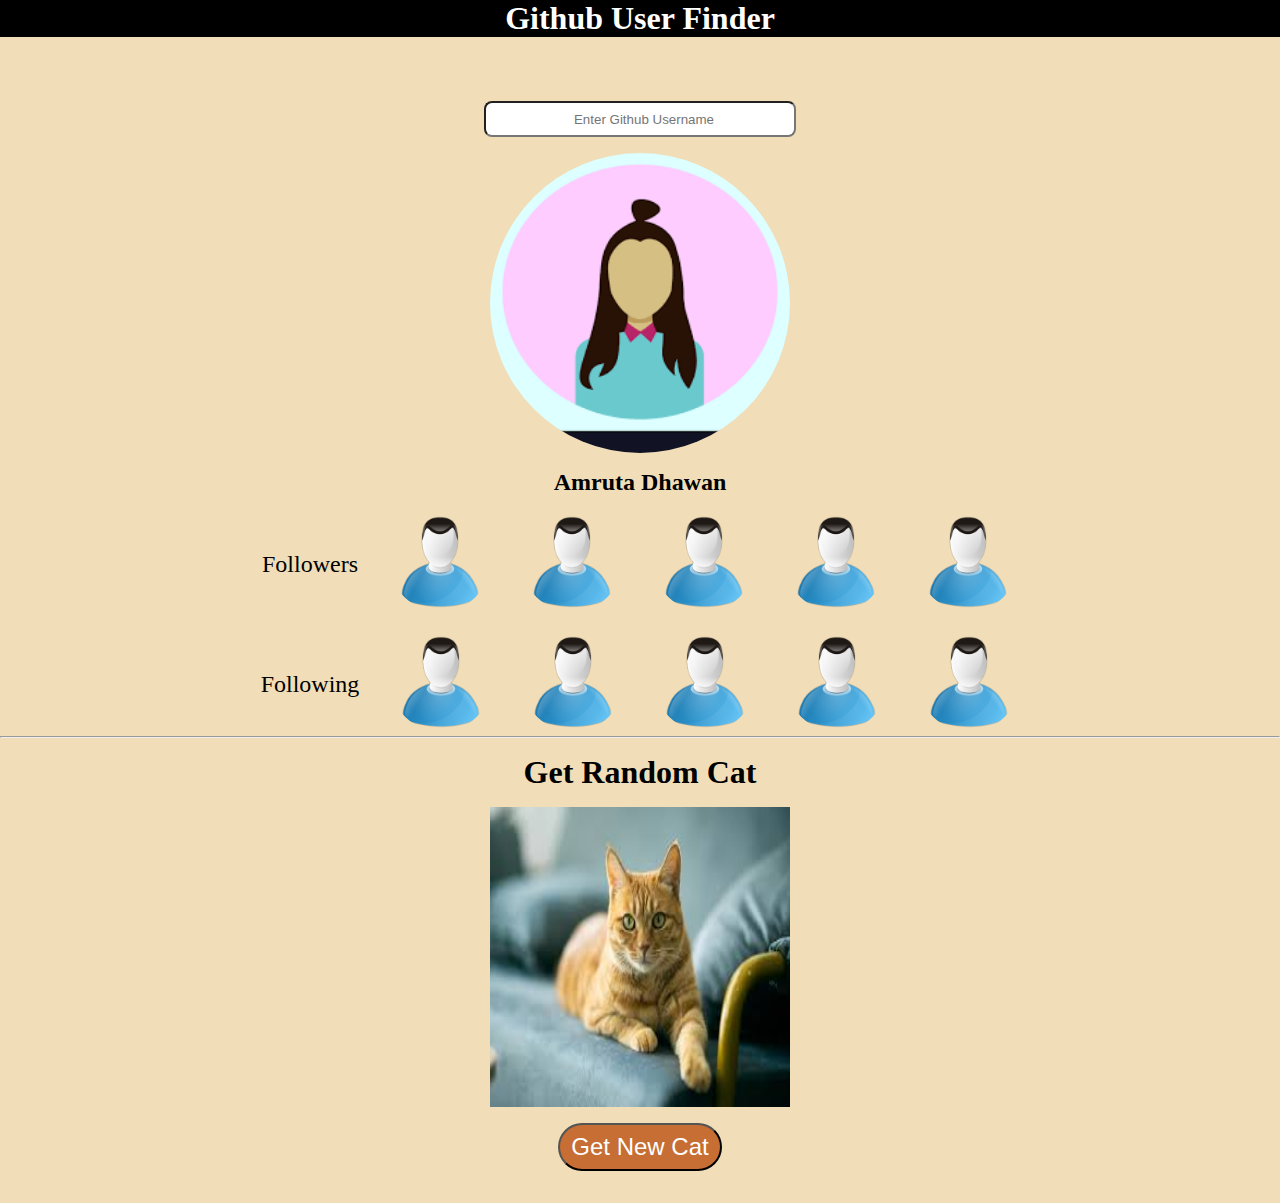
<file: block-BJaajt/code/index.html>
<!DOCTYPE html>
<html lang="en">
  <head>
    <meta charset="UTF-8" />
    <meta http-equiv="X-UA-Compatible" content="IE=edge" />
    <meta name="viewport" content="width=device-width, initial-scale=1.0" />
    <title>Fetching Data</title>
    <link rel="stylesheet" href="./style.css" />
  </head>
  <body>
    <h1>Github User Finder</h1>
    <div class="github">
      <div class="center">
        <input
          type="text"
          name="username"
          id="username"
          placeholder="Enter Github Username"
        />
      </div>
      <img class="user-img" src="./user1.png" alt="" />
      <h2>Amruta Dhawan</h2>
      <p></p>
      <ul class="followerImg container flex">
        <p class="followers">Followers</p>
        <li><img src="./user.png" alt="" /></li>
        <li><img src="./user.png" alt="" /></li>
        <li><img src="./user.png" alt="" /></li>
        <li><img src="./user.png" alt="" /></li>
        <li><img src="./user.png" alt="" /></li>
      </ul>
      <ul class="followingImg container flex">
        <p class="following">Following</p>
        <li><img src="./user.png" alt="" /></li>
        <li><img src="./user.png" alt="" /></li>
        <li><img src="./user.png" alt="" /></li>
        <li><img src="./user.png" alt="" /></li>
        <li><img src="./user.png" alt="" /></li>
      </ul>
    </div>
    <hr />
    <div>
      <div class="center">
        <h3>Get Random Cat</h3>

        <img class="img-cat" src="./cat.jpg" alt="" />

        <button class="btn">Get New Cat</button>
      </div>
    </div>
    <script src="./index.js"></script>
  </body>
</html>
</file>
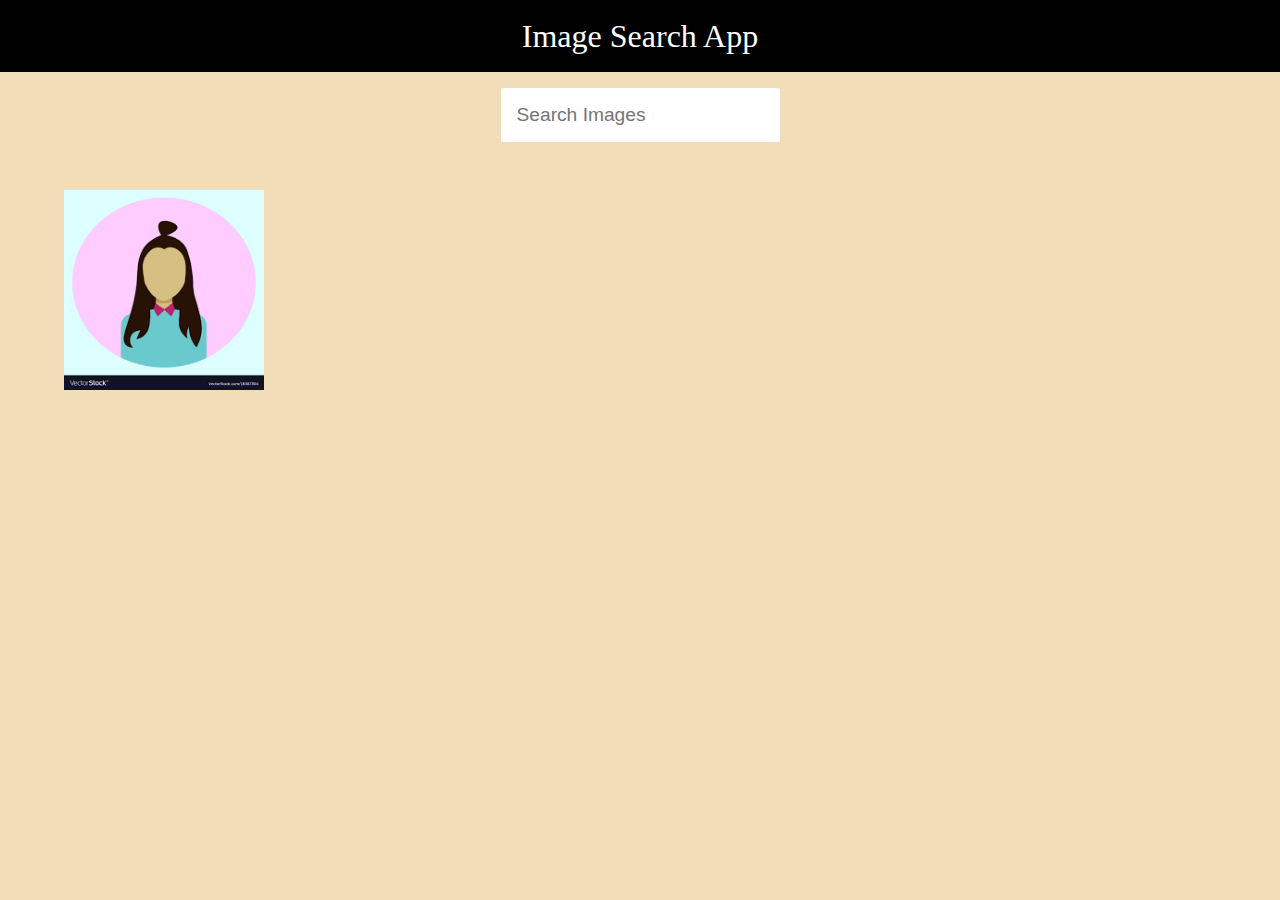
<file: block-BJaaju/code/index.html>
<!DOCTYPE html>
<html lang="en">
  <head>
    <meta charset="UTF-8" />
    <meta http-equiv="X-UA-Compatible" content="IE=edge" />
    <meta name="viewport" content="width=device-width, initial-scale=1.0" />
    <title>Image Search</title>
    <link rel="stylesheet" href="./style.css" />
  </head>
  <body>
    <header>
      <h1>Image Search App</h1>
    </header>
    <div class="center">
      <input
        type="search"
        name="image"
        id="image"
        placeholder="Search Images"
      />
    </div>
    <div class="container">
      <div class="display">
        <img src="./user1.png" alt="" />
      </div>
    </div>
    <script src="./index.js"></script>
  </body>
</html>
</file>
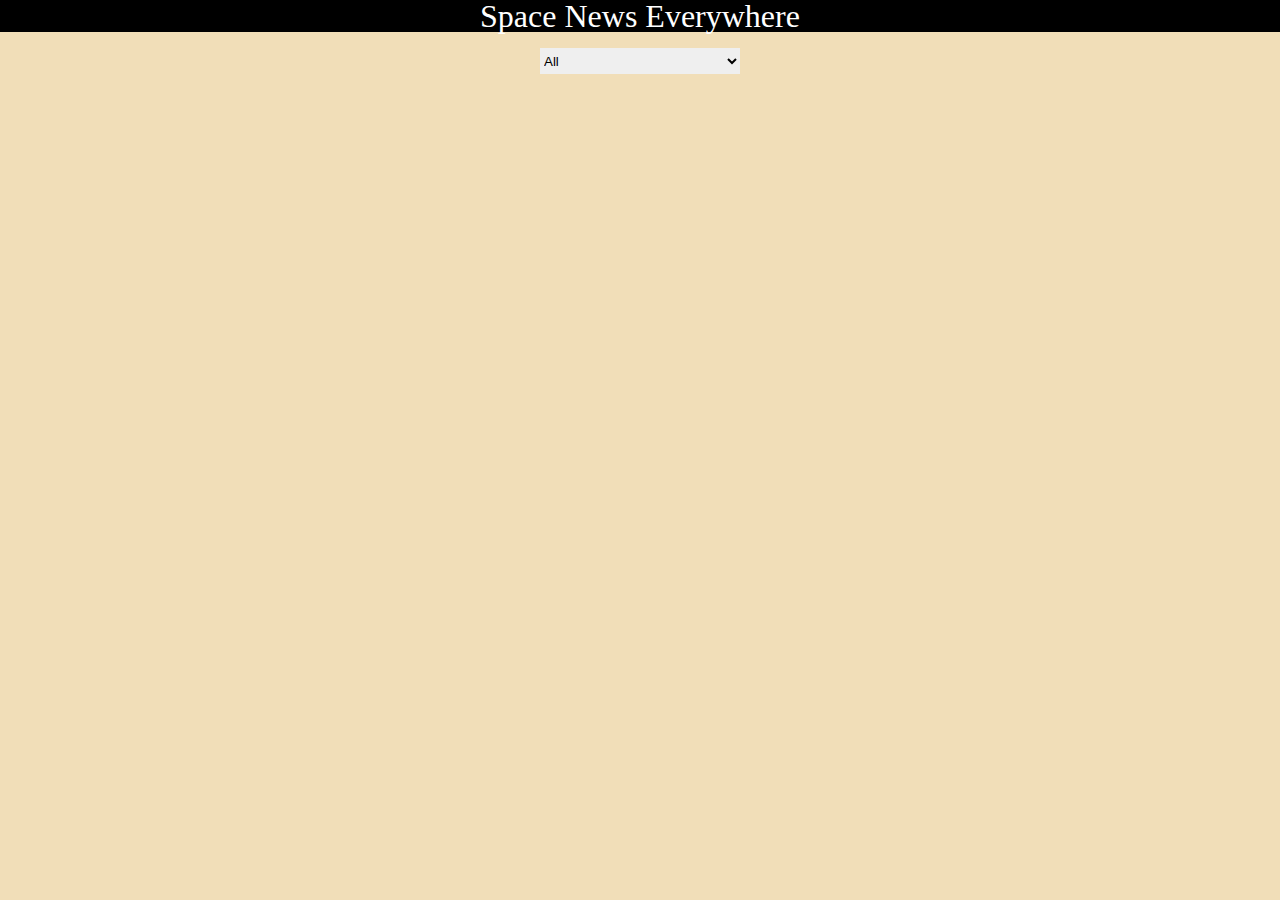
<file: block-BJaajw/code/index.html>
<!DOCTYPE html>
<html lang="en">
  <head>
    <meta charset="UTF-8" />
    <meta http-equiv="X-UA-Compatible" content="IE=edge" />
    <meta name="viewport" content="width=device-width, initial-scale=1.0" />
    <title>News App</title>
    <link rel="stylesheet" href="style.css" />
  </head>
  <body>
    <header>
      <h1>Space News Everywhere</h1>
    </header>
    <main>
      <section class="container">
        <div class="flex center">
          <select name="category" id="category">
            <option value="all">All</option>
          </select>
        </div>
        <div class="root"></div>
      </section>
    </main>
    <script src="index.js"></script>
  </body>
</html>
</file>
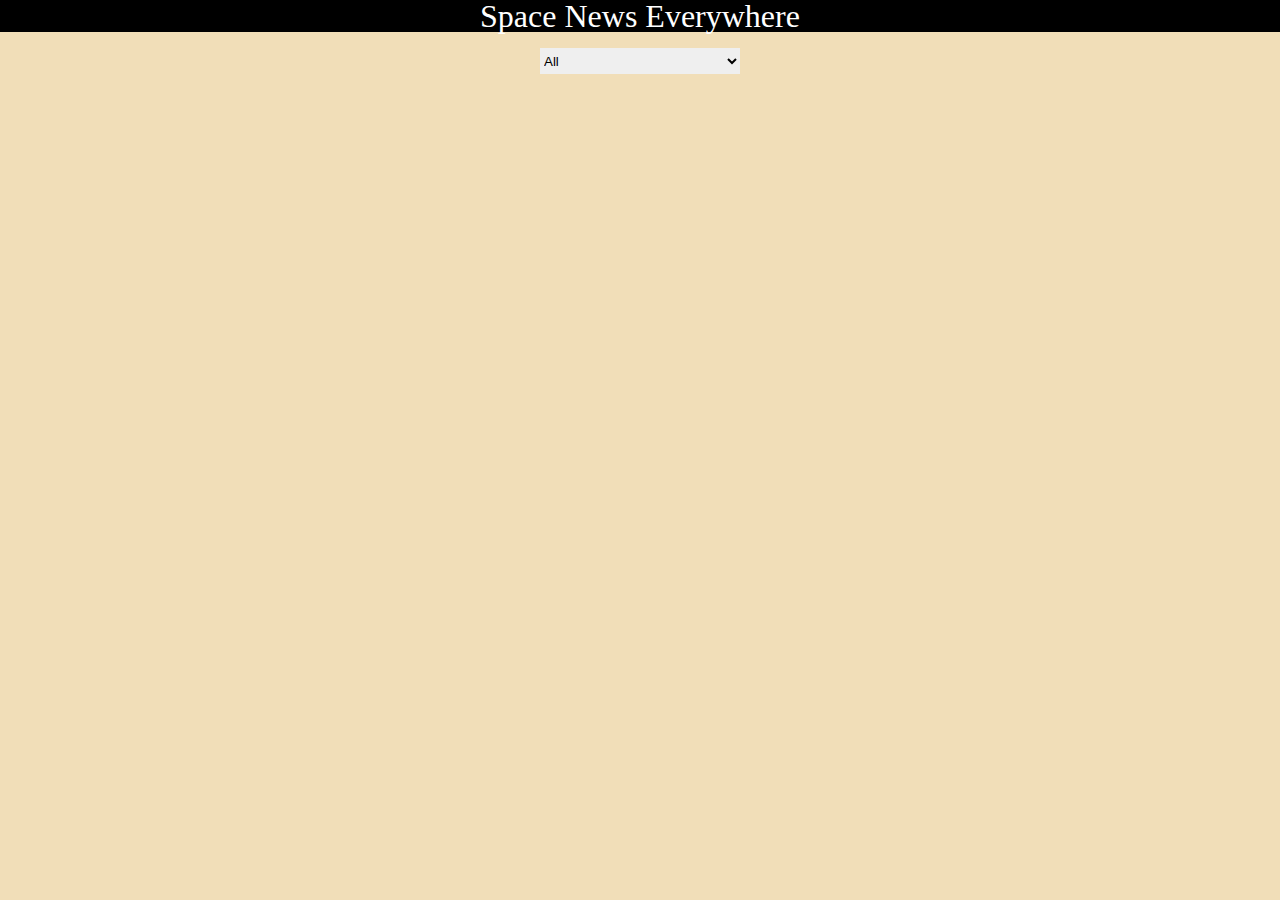
<file: block-BJaake/code/index.html>
<!DOCTYPE html>
<html lang="en">
  <head>
    <meta charset="UTF-8" />
    <meta http-equiv="X-UA-Compatible" content="IE=edge" />
    <meta name="viewport" content="width=device-width, initial-scale=1.0" />
    <title>News App</title>
    <link rel="stylesheet" href="style.css" />
  </head>
  <body>
    <header>
      <h1>Space News Everywhere</h1>
    </header>
    <main>
      <section class="container">
        <div class="flex center">
          <select name="category" id="category">
            <option value="all">All</option>
          </select>
        </div>
        <div class="root">
          <!-- <article class="flex">
                    <div class="flex-40">
                <img src="https://images.unsplash.com/photo-1519162584292-56dfc9eb5db4?ixlib=rb-1.2.1&ixid=MnwxMjA3fDB8MHxwaG90by1wYWdlfHx8fGVufDB8fHx8&auto=format&fit=crop&w=1375&q=80" alt="">
            </div>
            <div class="flex-40">          
                    <p class="tag">CrytoCurrency</p>
                    <p class="heading">Lorem ipsum dolor sit amet, consectetur adipisicing elit. Magni repellendus suscipit ducimus tempora ipsa hic inventore saepe accusantium tenetur autem nihil ex soluta incidunt unde provident libero, fugiat optio quam.</p>
                    <button class="btn">Read More</button>
                </div>
                </article> -->
        </div>
      </section>
    </main>
    <script src="index.js"></script>
  </body>
</html>
</file>
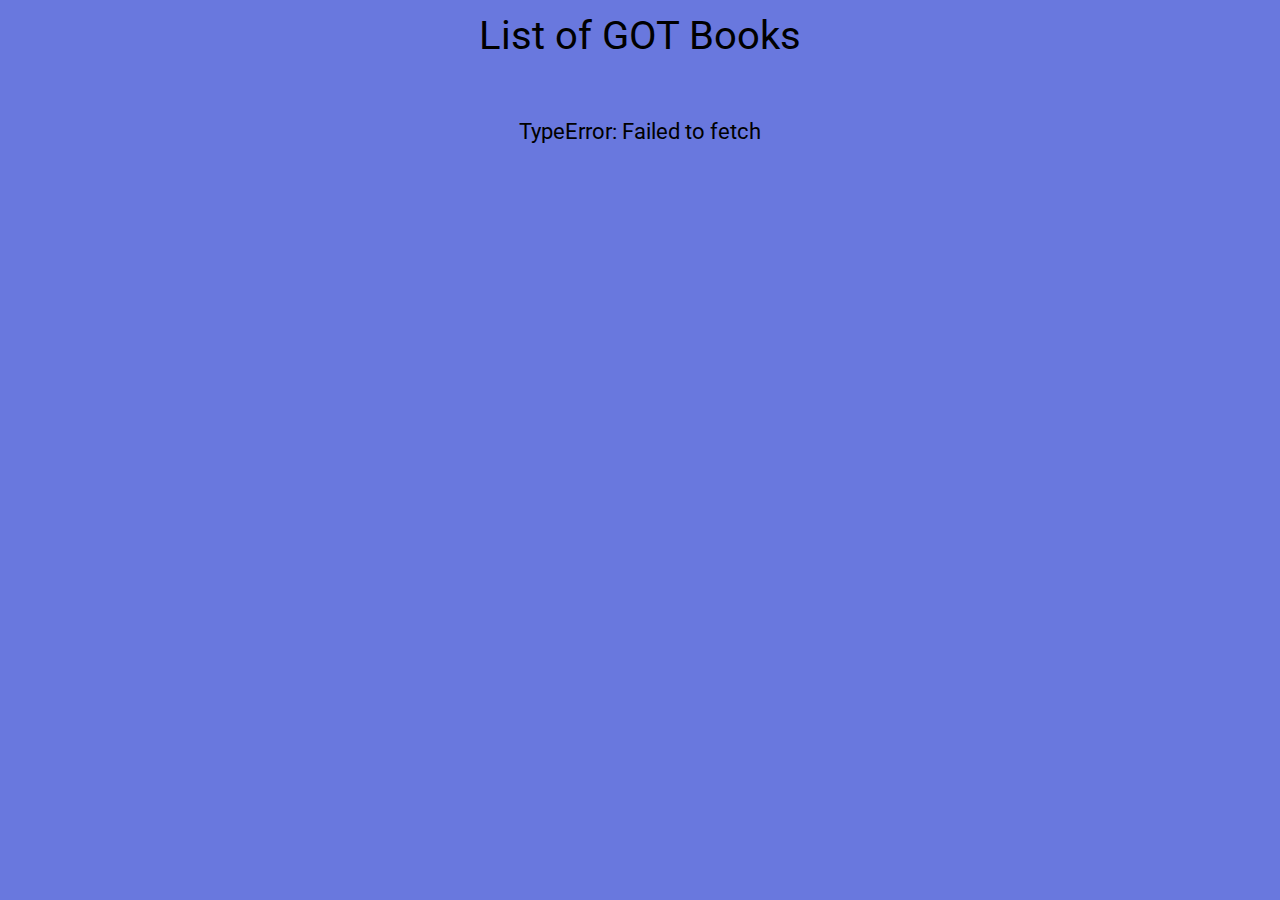
<file: block-BJaakg/code/index.html>
<!DOCTYPE html>
<html lang="en">
  <head>
    <meta charset="UTF-8" />
    <meta http-equiv="X-UA-Compatible" content="IE=edge" />
    <meta name="viewport" content="width=device-width, initial-scale=1.0" />
    <link rel="stylesheet" href="style.css" />
    <link rel="preconnect" href="https://fonts.googleapis.com" />
    <link rel="preconnect" href="https://fonts.gstatic.com" crossorigin />
    <link
      href="https://fonts.googleapis.com/css2?family=Roboto:ital,wght@0,100;0,300;0,400;0,500;0,700;0,900;1,100;1,300;1,400;1,500;1,700;1,900&display=swap"
      rel="stylesheet"
    />
    <title>GOT Books App</title>
  </head>
  <body>
    <header>
      <h1>List of GOT Books</h1>
    </header>
    <main>
      <section class="root container">
        <!-- <article>
                <h2>A Game of thrones</h2>
                <h3>George R. R. Martin</h3>
                <a class="btn" href="#">Show Characters</a>
            </article>
            <article>
                <h2>A Game of thrones</h2>
                <h3>George R. R. Martin</h3>
                <a class="btn" href="#">Show Characters</a>
            </article>
            <article>
                <h2>A Game of thrones</h2>
                <h3>George R. R. Martin</h3>
                <a class="btn" href="#">Show Characters</a>
            </article>
            <article>
                <h2>A Game of thrones</h2>
                <h3>George R. R. Martin</h3>
                <a class="btn" href="#">Show Characters</a>
            </article> -->
      </section>
      <section class="character-sec container">
        <h2>Character list</h2>
        <a class="close-btn" href="">close</a>
        <div class="character-root">
          <p>Lorem, ipsum dolor.</p>
        </div>
      </section>
      <div class="loader-container">
        <div class="loader-div"></div>
      </div>
    </main>
    <script src="./index.js"></script>
  </body>
</html>
</file>
<file: block-BJaajt/code/style.css>
*,
*::after,
*::before {
  margin: 0;
  padding: 0;
}
body {
  background-color: #f1deb8;
}
h1 {
  background-color: black;
  color: white;
  margin-bottom: 2rem;
  text-align: center;
}
h2,
p {
  text-align: center;
}
p {
  text-decoration: underline;
}
ul li {
  text-align: center;
  list-style-type: none;
}
.container {
  max-width: 1200px;
  margin: 0 auto;
}
.flex {
  display: flex;
  align-items: center;
  justify-content: center;
}
.center {
  text-align: center;
}
.btn {
  background-color: #c66e33;
  color: white;
  padding: 0.5rem 0.7rem;
  outline: 0;
  font-size: 1.5rem;
  border-radius: 1.5rem;
  margin-bottom: 2rem;
}
.followers,
.following {
  font-size: 1.5rem;
  text-decoration: none;
}
h3 {
  margin: 1rem 0;
  font-size: 2rem;
}
input {
  display: inline-block;
  width: 300px;
  height: 2rem;
  padding-left: 0.5rem;
  margin-top: 2rem;
  text-align: center;
  border-radius: 0.5rem;
}
.user-img {
  width: 300px;
  height: 300px;
  border-radius: 50%;
  display: flex;
  align-items: center;
  justify-content: center;
  margin: 1rem auto;
}
.followerImg,
.followingImg {
  margin-top: 1rem;
}
ul li {
  margin-left: 2rem;
}
ul li img {
  width: 100px;
  height: 100px;
  border-radius: 50%;
}
.img-cat {
  width: 300px;
  height: 300px;
  display: flex;
  align-items: center;
  justify-content: center;
  margin: 1rem auto;
}
</file>
<file: block-BJaaju/code/style.css>
/* http://meyerweb.com/eric/tools/css/reset/ 
   v2.0 | 20110126
   License: none (public domain)
*/

html,
body,
div,
span,
applet,
object,
iframe,
h1,
h2,
h3,
h4,
h5,
h6,
p,
blockquote,
pre,
a,
abbr,
acronym,
address,
big,
cite,
code,
del,
dfn,
em,
img,
ins,
kbd,
q,
s,
samp,
small,
strike,
strong,
sub,
sup,
tt,
var,
b,
u,
i,
center,
dl,
dt,
dd,
ol,
ul,
li,
fieldset,
form,
label,
legend,
table,
caption,
tbody,
tfoot,
thead,
tr,
th,
td,
article,
aside,
canvas,
details,
embed,
figure,
figcaption,
footer,
header,
hgroup,
menu,
nav,
output,
ruby,
section,
summary,
time,
mark,
audio,
video {
  margin: 0;
  padding: 0;
  border: 0;
  font-size: 100%;
  font: inherit;
  vertical-align: baseline;
}
/* HTML5 display-role reset for older browsers */
article,
aside,
details,
figcaption,
figure,
footer,
header,
hgroup,
menu,
nav,
section {
  display: block;
}
body {
  line-height: 1;
}
ol,
ul {
  list-style: none;
}
blockquote,
q {
  quotes: none;
}
blockquote:before,
blockquote:after,
q:before,
q:after {
  content: '';
  content: none;
}
table {
  border-collapse: collapse;
  border-spacing: 0;
}

*,
*::after,
*::before {
  margin: 0;
  padding: 0;
  box-sizing: border-box;
}
html {
  font-size: 16px;
}
body {
  background-color: #f1deb8;
}
header {
  background-color: black;
  color: white;
  text-align: center;
  font-size: 2rem;
  padding-top: 20px;
  padding-bottom: 20px;
}
.container {
  max-width: 1200px;
  margin: 0 auto;
  padding: 1rem 0;
}
.center {
  text-align: center;
}
input {
  border: 0;
  border-radius: 2%;
  font-size: 1.2rem;
  margin: 1rem 0;
  padding: 1rem;
  border-color: black;
}
input:hover {
  border: 1px solid;
  border-color: rgb(7, 156, 230);
}
img {
  width: 200px;
  height: 200px;
  margin: 1rem 1.5rem;
}
</file>
<file: block-BJaajw/code/style.css>
/* http://meyerweb.com/eric/tools/css/reset/ 
   v2.0 | 20110126
   License: none (public domain)
*/

html,
body,
div,
span,
applet,
object,
iframe,
h1,
h2,
h3,
h4,
h5,
h6,
p,
blockquote,
pre,
a,
abbr,
acronym,
address,
big,
cite,
code,
del,
dfn,
em,
img,
ins,
kbd,
q,
s,
samp,
small,
strike,
strong,
sub,
sup,
tt,
var,
b,
u,
i,
center,
dl,
dt,
dd,
ol,
ul,
li,
fieldset,
form,
label,
legend,
table,
caption,
tbody,
tfoot,
thead,
tr,
th,
td,
article,
aside,
canvas,
details,
embed,
figure,
figcaption,
footer,
header,
hgroup,
menu,
nav,
output,
ruby,
section,
summary,
time,
mark,
audio,
video {
  margin: 0;
  padding: 0;
  border: 0;
  font-size: 100%;
  font: inherit;
  vertical-align: baseline;
}
/* HTML5 display-role reset for older browsers */
article,
aside,
details,
figcaption,
figure,
footer,
header,
hgroup,
menu,
nav,
section {
  display: block;
}
body {
  line-height: 1;
}
ol,
ul {
  list-style: none;
}
blockquote,
q {
  quotes: none;
}
blockquote:before,
blockquote:after,
q:before,
q:after {
  content: '';
  content: none;
}
table {
  border-collapse: collapse;
  border-spacing: 0;
}

/*custom style*/

body {
  background-color: #f1deb8;
}
.container {
  max-width: 700px;
  margin: 1rem auto;
}
.flex {
  display: flex;
  justify-content: space-between;
  align-items: center;
}
.center {
  justify-content: center;
}
.flex-40 {
  flex: 0 1 50%;
}
.tag {
  font-size: 1rem;
  background-color: #367e7f;
  color: white;
  border-radius: 15%;
  text-align: center;
  width: 110px;
  margin: 0.5rem 1rem;
}
.btn {
  background-color: black;
  color: white;
  border: 0;
  padding: 0.5rem 0.3rem;
  margin: 0.5rem 1rem;
  float: right;
}
.heading {
  font-weight: bolder;
  font-size: 1rem;
  margin: 0.5rem 1rem;
}
img {
  width: 90%;
  height: 10rem;
}
header {
  background-color: black;
  color: white;
  text-align: center;
  font-size: 2rem;
}
select {
  width: 200px;
  height: 26px;
  border: 0;
}
</file>
<file: block-BJaake/code/style.css>
/* http://meyerweb.com/eric/tools/css/reset/ 
   v2.0 | 20110126
   License: none (public domain)
*/

html,
body,
div,
span,
applet,
object,
iframe,
h1,
h2,
h3,
h4,
h5,
h6,
p,
blockquote,
pre,
a,
abbr,
acronym,
address,
big,
cite,
code,
del,
dfn,
em,
img,
ins,
kbd,
q,
s,
samp,
small,
strike,
strong,
sub,
sup,
tt,
var,
b,
u,
i,
center,
dl,
dt,
dd,
ol,
ul,
li,
fieldset,
form,
label,
legend,
table,
caption,
tbody,
tfoot,
thead,
tr,
th,
td,
article,
aside,
canvas,
details,
embed,
figure,
figcaption,
footer,
header,
hgroup,
menu,
nav,
output,
ruby,
section,
summary,
time,
mark,
audio,
video {
  margin: 0;
  padding: 0;
  border: 0;
  font-size: 100%;
  font: inherit;
  vertical-align: baseline;
}
/* HTML5 display-role reset for older browsers */
article,
aside,
details,
figcaption,
figure,
footer,
header,
hgroup,
menu,
nav,
section {
  display: block;
}
body {
  line-height: 1;
}
ol,
ul {
  list-style: none;
}
blockquote,
q {
  quotes: none;
}
blockquote:before,
blockquote:after,
q:before,
q:after {
  content: '';
  content: none;
}
table {
  border-collapse: collapse;
  border-spacing: 0;
}

/*custom style*/

body {
  background-color: #f1deb8;
}
.container {
  max-width: 700px;
  margin: 1rem auto;
}
.flex {
  display: flex;
  justify-content: space-between;
  align-items: center;
}
.center {
  justify-content: center;
}
.flex-40 {
  flex: 0 1 50%;
}
.tag {
  font-size: 1rem;
  background-color: #367e7f;
  color: white;
  border-radius: 15%;
  text-align: center;
  width: 110px;
  margin: 0.5rem 1rem;
}
.btn {
  background-color: black;
  color: white;
  border: 0;
  padding: 0.5rem 0.3rem;
  margin: 0.5rem 1rem;
  float: right;
}
.heading {
  font-weight: bolder;
  font-size: 1rem;
  margin: 0.5rem 1rem;
}
img {
  width: 90%;
  height: 10rem;
}
header {
  background-color: black;
  color: white;
  text-align: center;
  font-size: 2rem;
}
select {
  width: 200px;
  height: 26px;
  border: 0;
}
</file>
<file: block-BJaakg/code/style.css>
/* http://meyerweb.com/eric/tools/css/reset/ 
   v2.0 | 20110126
   License: none (public domain)
*/

html,
body,
div,
span,
applet,
object,
iframe,
h1,
h2,
h3,
h4,
h5,
h6,
p,
blockquote,
pre,
a,
abbr,
acronym,
address,
big,
cite,
code,
del,
dfn,
em,
img,
ins,
kbd,
q,
s,
samp,
small,
strike,
strong,
sub,
sup,
tt,
var,
b,
u,
i,
center,
dl,
dt,
dd,
ol,
ul,
li,
fieldset,
form,
label,
legend,
table,
caption,
tbody,
tfoot,
thead,
tr,
th,
td,
article,
aside,
canvas,
details,
embed,
figure,
figcaption,
footer,
header,
hgroup,
menu,
nav,
output,
ruby,
section,
summary,
time,
mark,
audio,
video {
  margin: 0;
  padding: 0;
  border: 0;
  font-size: 100%;
  font: inherit;
  vertical-align: baseline;
}
/* HTML5 display-role reset for older browsers */
article,
aside,
details,
figcaption,
figure,
footer,
header,
hgroup,
menu,
nav,
section {
  display: block;
}
body {
  line-height: 1;
}
ol,
ul {
  list-style: none;
}
blockquote,
q {
  quotes: none;
}
blockquote:before,
blockquote:after,
q:before,
q:after {
  content: '';
  content: none;
}
table {
  border-collapse: collapse;
  border-spacing: 0;
}
a {
  text-decoration: none;
}
/* custom style  */
* {
  box-sizing: border-box;
}

body {
  font-family: 'Roboto', sans-serif;
  background: #6978de;
}
.container {
  width: 700px;
  margin: 0 auto;
}
/* header  */
header {
  background: #6978de;
  padding: 1rem 0;
}
h1 {
  text-align: center;
  font-size: 2.5rem;
}

main {
  background: #6978de;
  position: relative;
}
.root {
  display: grid;
  grid-template-columns: repeat(2, 1fr);
}
article {
  padding: 2rem;
  border: 1px red dashed;
  text-align: center;
  background: white;
}
h2 {
  font-size: 2rem;
  font-weight: 600;
}
h3 {
  font-size: 1.3rem;
  font-weight: 600;
  color: rgb(49, 47, 47);
  margin: 2.5rem 0 1rem 0;
}
h6 {
  text-align: center;
  margin-top: 3rem;
  font-size: 1.4rem;
}
.btn {
  background: black;
  color: white;
  border-radius: 8px;
  padding: 0.3rem 1rem;
  display: inline-block;
  cursor: pointer;
}
.character-sec {
  background: #3b898a;
  padding: 1rem;
  position: absolute;
  min-height: 150vh;
  top: 0;
  left: 0;
  right: 0;
}

.character-sec h2 {
  margin-top: 1rem;
}

.close-btn {
  display: inline-block;
  text-decoration: none;
  text-align: right;
  margin-top: -2.5rem;
  color: wheat;
  display: block;
}
p {
  margin-top: 3rem;
  font-size: 1.3rem;
  color: white;
  border: 1px solid wheat;
  padding: 0.6rem;
}
.show {
  display: block;
}
.hide {
  display: none;
}
.loader-container {
  position: absolute;
  top: 5rem;
  z-index: 33;
  text-align: center;
  width: 100%;
}
.loader {
  border: 16px solid #f3f3f3;
  border-radius: 50%;
  border-top: 16px solid blue;
  border-right: 16px solid green;
  border-bottom: 16px solid red;
  border-left: 16px solid pink;
  width: 120px;
  height: 120px;
  -webkit-animation: spin 0.9s linear infinite;
  animation: spin 0.8s linear infinite;
  display: inline-block;
}

@-webkit-keyframes spin {
  0% {
    -webkit-transform: rotate(0deg);
  }
  100% {
    -webkit-transform: rotate(360deg);
  }
}

@keyframes spin {
  0% {
    transform: rotate(0deg);
  }
  100% {
    transform: rotate(360deg);
  }
}
</file>
